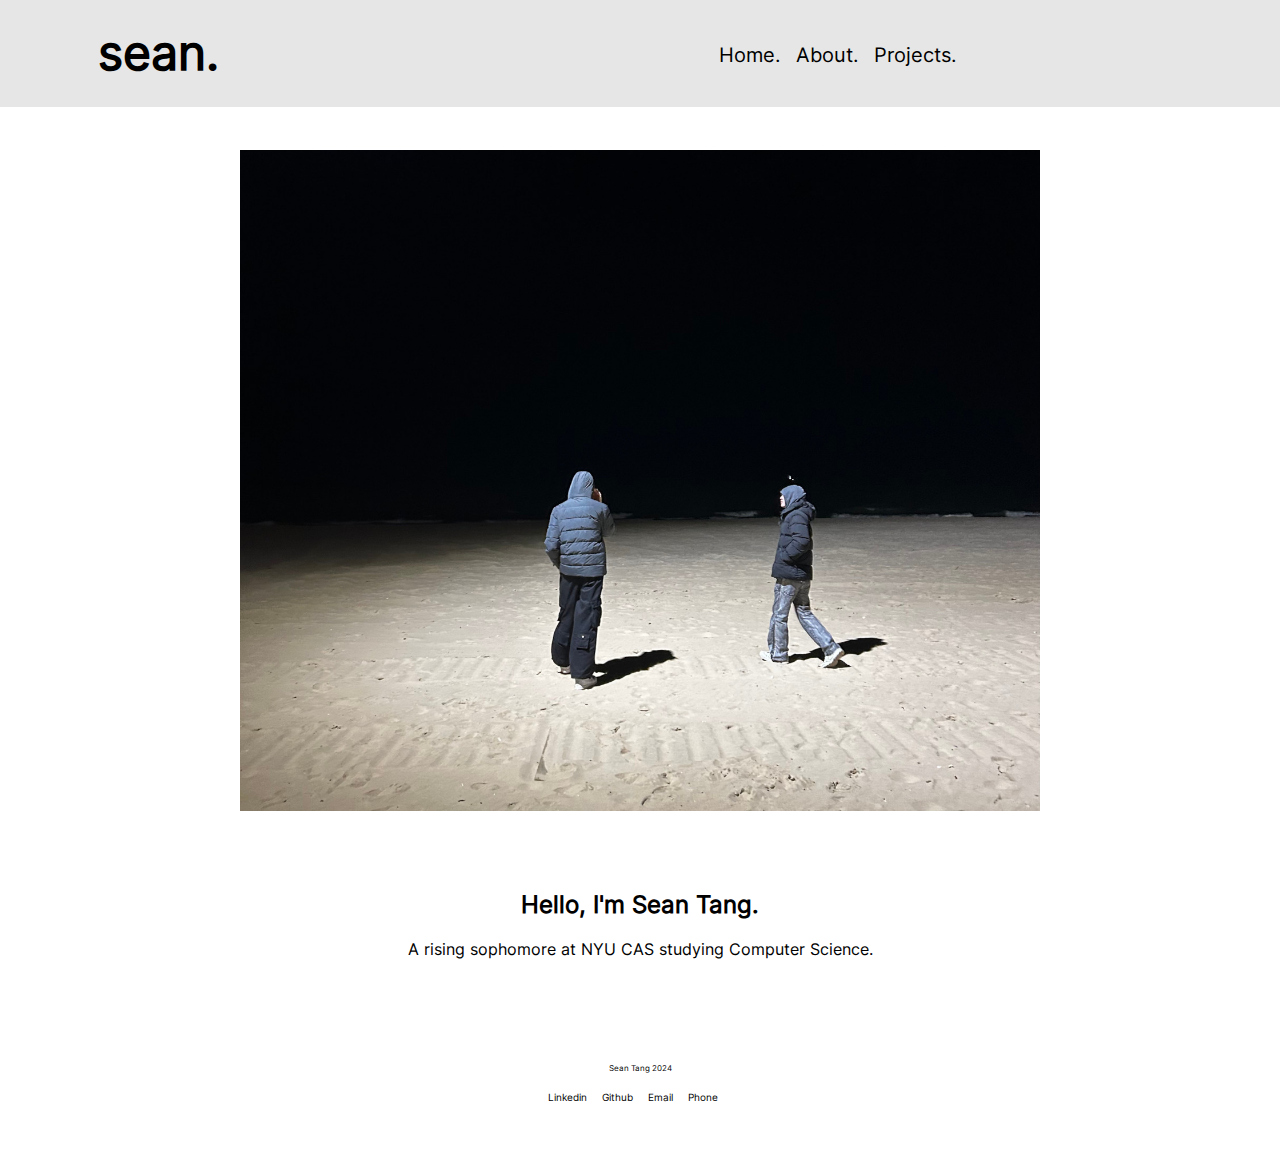
<file: index.html>
<!DOCTYPE html>
<html lang="en">
    <head>
        <meta charset="UTF-8">
        <title>PORTFOLIO</title>
        <meta name="viewport" content="width=device-width, initial-scale=1.0">
        <link rel="stylesheet" href="styles.css">
    </head>
    <body>
        <header class="sticky-header">
            <h1>
                <strong>
                    sean.
                </strong>   
            </h1>
            <nav>
                <a href="index.html">Home.</a>
                <a href="about.html">About.</a>
                <a href="project.html">Projects.</a>
            </nav>
        </header>

        

        <main>
            <img src="images/background-800.jpg" alt="Background Image"
                 srcset="images/background-800.jpg 800w,
                    images/background-1400.jpg 1400w,
                     images/background-2400.jpg 2400w"
                 sizes="
                 (max-width: 800px) 800px,
                 (max-width: 1400px) 1400px,
                    2400px"
                 width="800" height="660">

            <h2>Hello, I'm Sean Tang.</h2>
            <p>A rising sophomore at NYU CAS studying Computer Science.</p>
        </main>

        <footer>
            <p id="f">Sean Tang 2024</p>

            <div id="contact-grid"> 
                <p><a href="https://www.linkedin.com/in/sean-tang1/">Linkedin</a></p>
                <p><a href="https://github.com/plant445">Github</a></p>
                <p><a href="mailto:st4966@nyu.edu">Email</a></p>
                <p><a href="408-332-6607">Phone</a></p>
            </div>
        </footer>

        <script src="script.js"></script>
    </body>
    
</html>
</file>
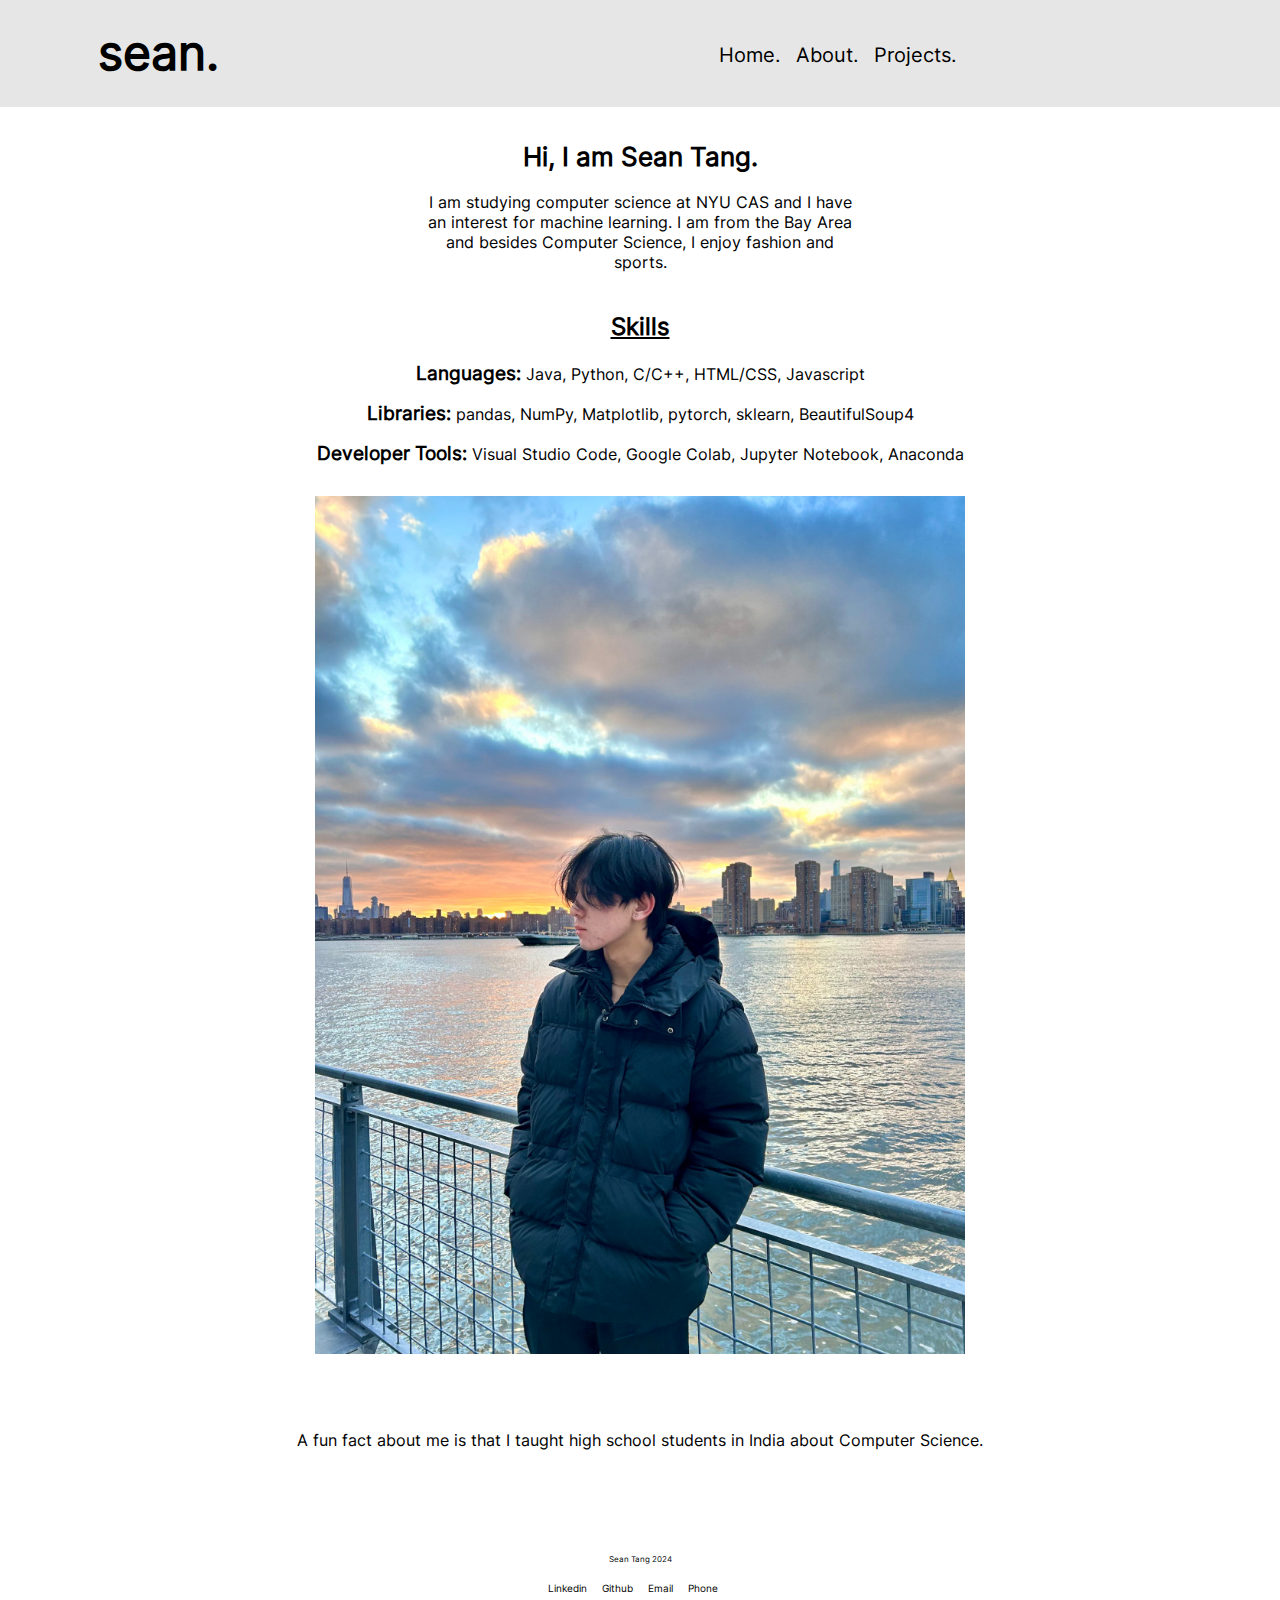
<file: about.html>
<!DOCTYPE html>
<html>
<head>
    <title>ABOUT ME</title>
    <link rel="stylesheet" href="styles.css">
    <meta name="viewport" content="width=device-width, initial-scale=1.0">
</head>
<body>
    <header class="sticky-header">
        <h1>
            <strong>
                sean.
            </strong>   
        </h1>
        <nav>
            <a href="index.html">Home.</a>
            <a href="about.html">About.</a>
            <a href="project.html">Projects.</a>
        </nav>
    </header>

    <main>
        <div id="container">
            <div id="text">
                <h2><span style="font-size: 1.1em;"><strong>Hi, I am Sean Tang.</strong></span></h2> 
                    
                <p id="intro">I am studying computer science at NYU CAS and I have an interest for machine learning. I am from the Bay Area and besides Computer Science, I enjoy fashion and sports.</p>

                <div class="skills">
                    <h2 style="text-decoration: underline;">Skills</h2>
                    <p><span style="font-size: 1.2em;"><strong>Languages:</strong></span> Java, Python, C/C++, HTML/CSS, Javascript</p>
                    <p><span style="font-size: 1.2em;"><strong>Libraries:</strong></span> pandas, NumPy, Matplotlib, pytorch, sklearn, BeautifulSoup4</p>
                    <p><span style="font-size: 1.2em;"><strong>Developer Tools:</strong></span> Visual Studio Code, Google Colab, Jupyter Notebook, Anaconda</p>
                    
                </div>
            </div>

            <img src="images/sean-650.jpg" alt="Sean Tang" 
            srcset="images/sean-650.jpg 650w, 
                images/sean-850.jpg 850w"
            sizes="(max-width: 650px) 850px, (max-width: 850px) 650px"
            width="650" height="650">
        </div>

        <p>A fun fact about me is that I taught high school students in India about Computer Science.</p>
    </main>
        

    <footer>
        <p>Sean Tang 2024</p>

        <div id="contact-grid"> 
            <p><a href="https://www.linkedin.com/in/sean-tang1/">Linkedin</a></p>
            <p><a href="https://github.com/plant445">Github</a></p>
            <p><a href="mailto:st4966@nyu.edu">Email</a></p>
            <p><a href="408-332-6607">Phone</a></p>
        </div>
    </footer>
</body>
</html>
</file>
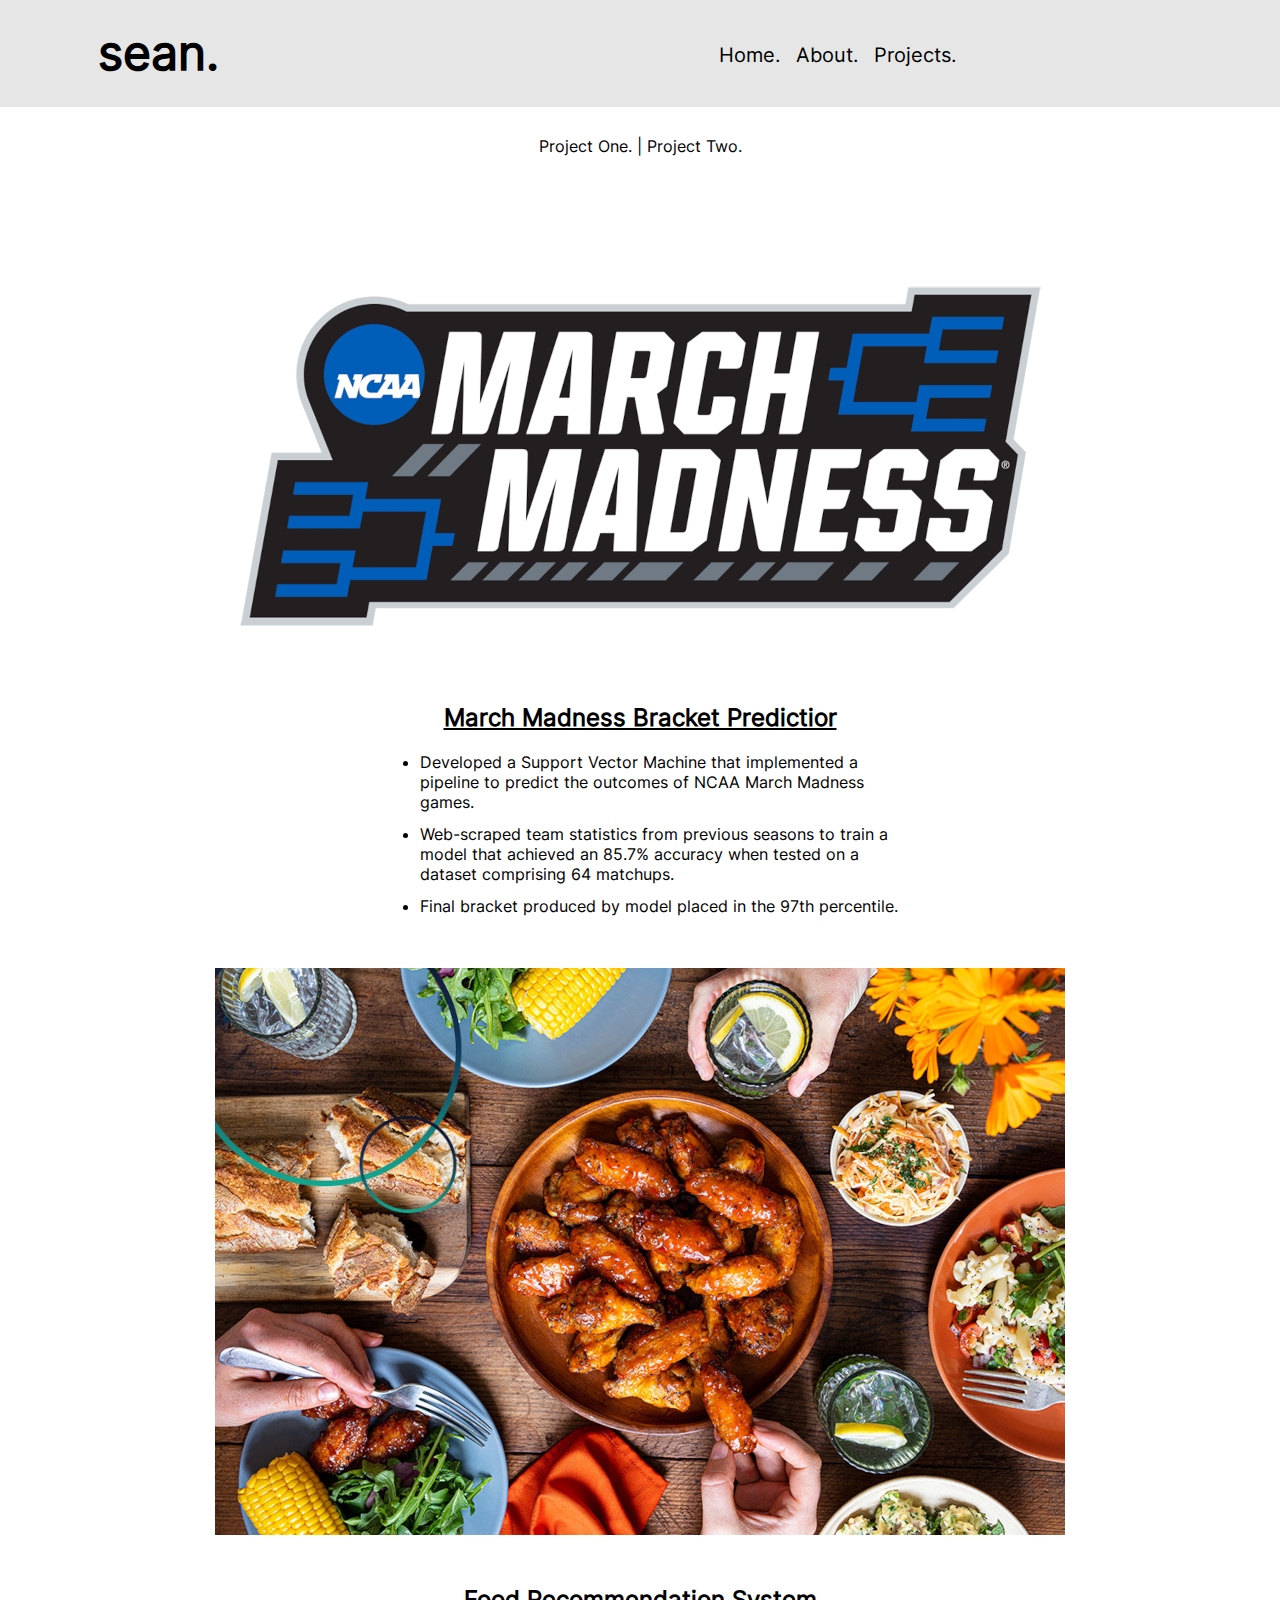
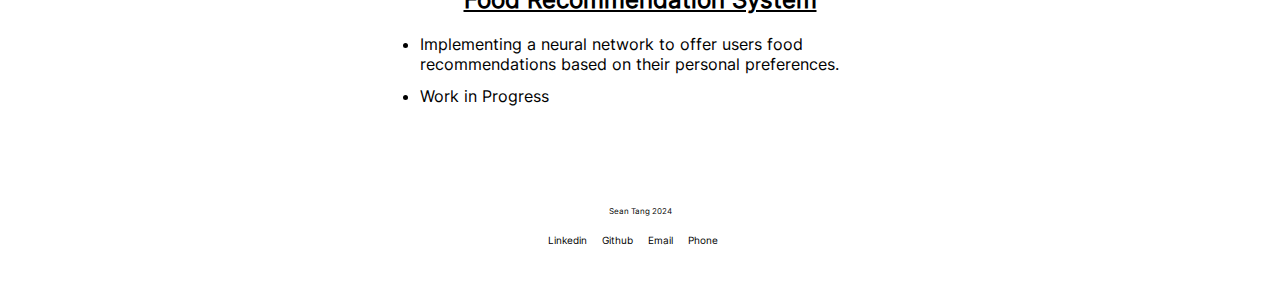
<file: project.html>
<!DOCTYPE html>
<html>
<head>
    <meta charset="UTF-8">
    <title>CONTACT</title>
    <link rel="stylesheet" href="styles.css">
    <meta name="viewport" content="width=device-width, initial-scale=1.0">
</head>
<body>
    <header class="sticky-header">
        <h1>
            <strong>
                sean.
            </strong>   
        </h1>
        <nav>
            <a href="index.html">Home.</a>
            <a href="about.html">About.</a>
            <a href="project.html">Projects.</a>
        </nav>
    </header>

    <main>
        <nav>
            <p><a href="#project-one">Project One.</a> | <a href="#project-two">Project Two.</a></p>
        </nav>


        <div id="project-one">
            <img src="images/march2.png" alt="march madness logo" 
                    srcset="images/march2.png 850w, 
                        images/march2-600.png 600w"
                    sizes="(max-width: 600px) 600px, (max-width: 850px) 850px"
                    width="850" height="496">

            <div id="project-text">
                <h2>March Madness Bracket Predictior</h2>
                <ul>
                    <li>Developed a Support Vector Machine that implemented a pipeline to predict the outcomes of NCAA March Madness games.</li>
                    <li>Web-scraped team statistics from previous seasons to train a model that achieved an 85.7% accuracy when tested on a dataset comprising 64 matchups.</li>
                    <li>Final bracket produced by model placed in the 97th percentile.</li>
                </ul>
            </div> 
        </div>

        <div id="project-two">
            <img src="images/food.jpg" alt="food" 
                srcset="images/food.jpg 850w, 
                     images/food-450.jpg 450w"
                sizes="(max-width: 450px) 450px, (max-width: 850px) 850px"
                width="850" height="567">
            <div id="project-text2">
                <h2>Food Recommendation System</h2>
                <ul>
                    <li>Implementing a neural network to offer users food recommendations based on their personal preferences.</li>
                    <li>Work in Progress</li>
                </ul>
            </div>
        </div>
    </main>
    <footer>
        <p>Sean Tang 2024</p>

        <div id="contact-grid"> 
            <p><a href="https://www.linkedin.com/in/sean-tang1/">Linkedin</a></p>
            <p><a href="https://github.com/plant445">Github</a></p>
            <p><a href="mailto:st4966@nyu.edu">Email</a></p>
            <p><a href="408-332-6607">Phone</a></p>
        </div>
    </footer>
</body>
</html>
</file>
<file: styles.css>
@font-face {
    font-family: 'Inter-Regular';
    src: url('fonts/Inter-Regular.ttf') format('truetype');
}

html {
    scroll-behavior: smooth;
}


body {
    font-family: 'Inter-Regular', sans-serif;
}


.sticky-header {
    margin-left: -10px;
    margin-right: -10px;
    background-color: rgb(230, 230, 230);
    position:sticky;
    top: 0;
    margin-top: -40px;

}


nav {
    display: flex;
    flex-direction: row;
    justify-content: center;
    padding-bottom: 25px;
}

nav > a {
    margin-right: 15px;
    font-size: 1.25em;
    text-decoration: none;
    color:black;
}

nav > a:hover {
    color: rgb(130, 130, 130);
    text-decoration: underline;
}

a{
    text-decoration: none;
    color: black;
}

a:hover {
    color: rgb(130, 130, 130);
    text-decoration: underline;
}

main {
    padding-top: 35px;
}
main > img {
    /* padding-top: 35px; */
    display: block;
    margin: 0 auto;
    max-width: 100%;
    height: auto;
    padding-bottom: 60px;
}

#container > img {
    display: block;
    margin: 0 auto;
    max-width: 100%;
    height: auto;
    padding-bottom: 60px;
}

#project-one > img {
    display: block;
    margin: 0 auto;
    max-width: 100%;
    height: auto;
    padding-bottom: 60px;
}

#project-one > #project-text > ul {
    padding-bottom: 40px;
    margin: 0 auto;
    max-width: 30em;

}

#project-one >  #project-text > ul > li {
    padding-bottom: 12px;
}
#project-one > #project-text > h2 {
    margin-top: -40px;
    text-decoration: underline;

}

#project-two > img {
    display: block;
    margin: 0 auto;
    max-width: 100%;
    height: auto;
    padding-bottom: 60px;
}

#project-two > #project-text2 > h2 {
    margin-top: -10px;
    text-decoration: underline;

}

#project-two > #project-text2 > ul {
    padding-bottom: 40px;
    /* text-align: center; */
    margin: 0 auto;
    max-width: 30em;

}

#project-two > #project-text2 > ul > li {
    padding-bottom: 12px;
}



main > p, h2 {
    text-align: center;
}

main > p {
    padding-bottom: 40px;
}

h1 {
    padding-top: 13px;
    text-align: center;
    font-size: 3em;
    margin-bottom: 15px;
}

.skills > p {
    text-align: center;
}

.skills {
    padding-bottom: 15px;
}

#intro {
    max-width: 27em;
    margin: 0 auto;
    padding-bottom: 20px;
    text-align: center;
}

footer {
    text-align: center;
    padding-top: 40px;
    font-size: 0.5em;
    padding-bottom: 10px;
}


#contact-grid {
    font-size: 1em;
    display:flex;
    flex-direction: row;
    justify-content: center;
}

#contact-grid > p {
    margin-right: 15px;
    font-size: 1.25em;
}

#project-one {
    margin-top: -10px;
    scroll-margin-top: 80px;
}

#project-two {
    scroll-margin-top: 150px;
}



@media (min-width: 950px) {
    @media (min-width: 950px) and (max-width: 1353px) {
        .sticky-header {
            display: flex;
            flex-direction: row;
            margin-bottom: 10px;
        }
        .sticky-header > nav {
            margin-top: 43px;
            margin-left: 500px;
        }
        .sticky-header > h1 {
            padding-left: 100px;
            padding-bottom:10px;
        }
        h1 {
            margin-top: 10px;
        }
        main > img {
            padding-top: 30px;
        }
    }
}

@media (min-width: 1354px) {
    .sticky-header{
        display: flex;
        flex-direction: row;
    }
    .sticky-header > nav {
        margin-top: 43px;
        margin-left: 900px;
    
    }
    .sticky-header > h1 {
        padding-left: 100px;
        padding-bottom:10px;
    }
    h1 {
        margin-top: 10px;
    }
    main > img {
        padding-top: 30px;
    }   
    #container {
        margin-top:40px;
        display: flex;
        flex-direction: row;
    }
    #container > #text {
        margin-top: 200px;
    }
    #text {
        max-width: 27em;
        margin: 0 auto;
        padding-bottom: 20px;
    }

    #project-one {
        display:flex;
        flex-direction: row;
    }

    #project-text {
        margin-top: 200px;
    }

    #project-two {
        display:flex;
        flex-direction: row;
    }

    #project-text2 {
        margin-top: 250px;
    }
}

@media only screen and (prefers-color-scheme: dark) {
    body {
      background-color: rgb(62, 61, 65);
      color: white; /* text color */
    }
    .sticky-header {
        background-color: rgb(38, 37, 40);
    }

    nav > a {
        color: rgb(163, 157, 157);
    }
    
    nav > a:hover {
        color: rgb(255, 255, 255);
        text-decoration: underline;
    }
    
    a{
        text-decoration: none;
        color: rgb(163, 157, 157);
    }

    a:hover{
        color: rgb(255, 255, 255);
        text-decoration: underline;
    }
  }
</file>
